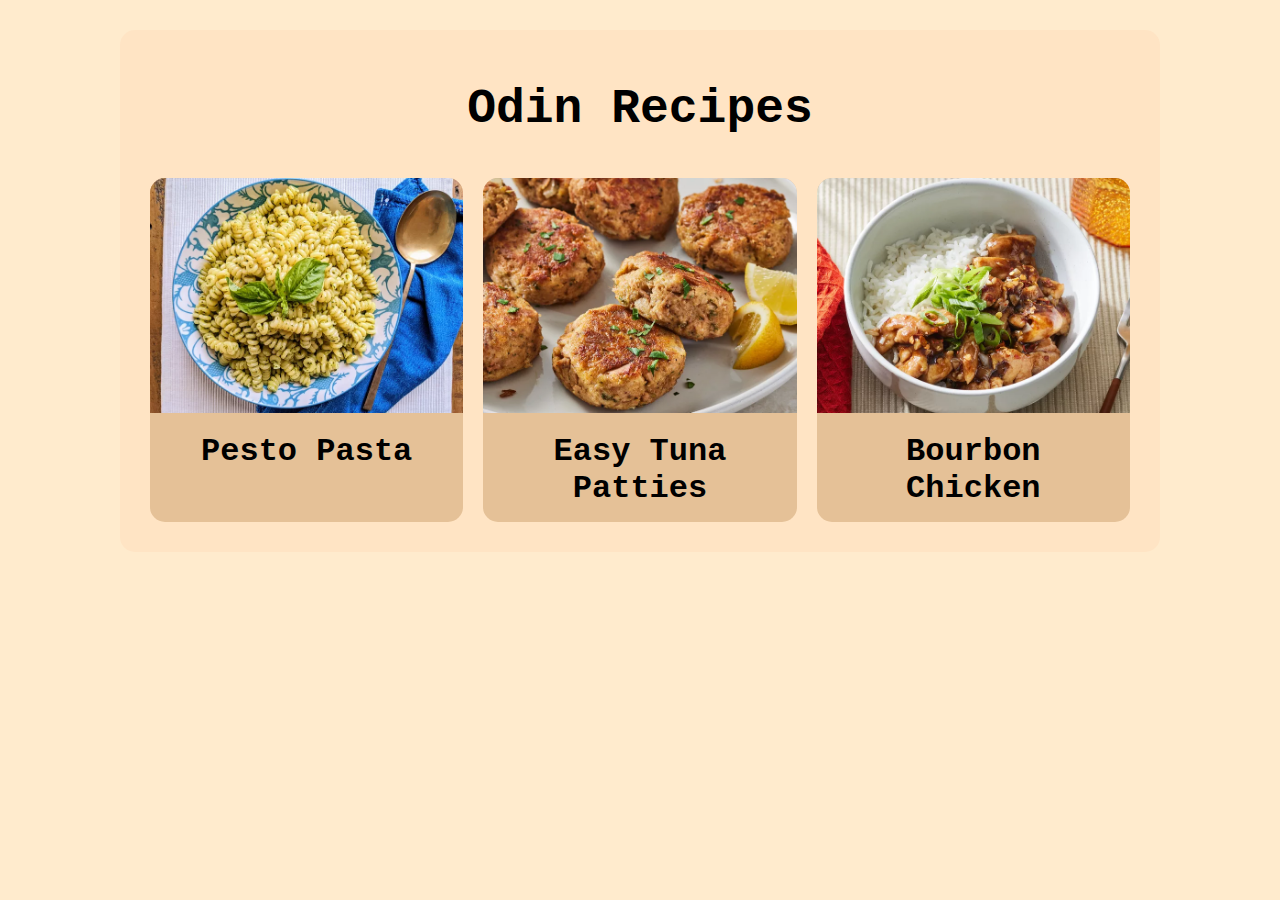
<file: index.html>
<!DOCTYPE html>
<html lang="en">
    <head>
        <title>Odin Recipes</title>
        <meta charset="utf-8">
        <meta name="viewport" content="width=device-width, initial-scale=1.0">
        <link rel="stylesheet" href="./style.css">
    </head>

    <body>
        <h1>Odin Recipes</h1>
        <div class="galary">
            <a href="./recipes/pesto-pasta.html"><img src="./images/pesto-pasta.jpg"><h2>Pesto Pasta</h2></a>
            <a href="./recipes/easy-tuna-patties.html"><img src="./images/easy-tuna-patties.jpg"><h2>Easy Tuna Patties</h2></a>
            <a href="./recipes/bourbon-chicken.html"><img src="./images/bourbon-chicken.jpg"><h2>Bourbon Chicken</h2></a>
        </div>
    </body>
</html>
</file>
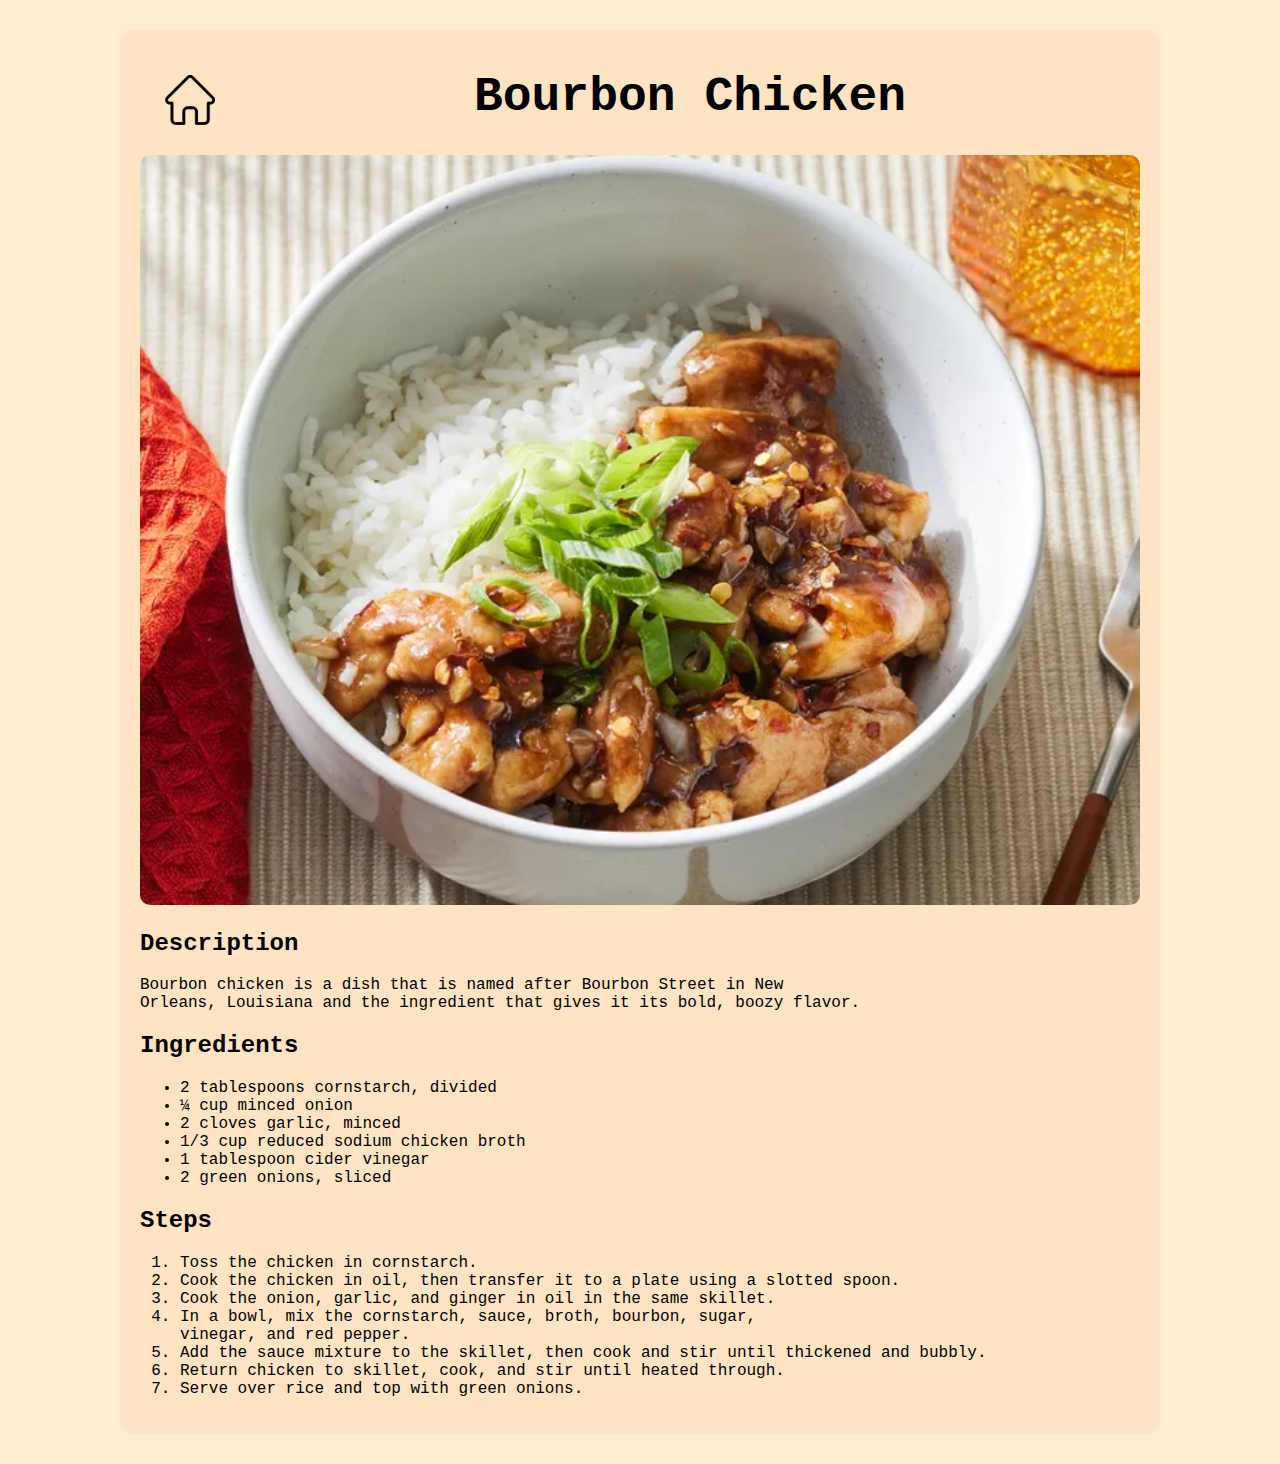
<file: recipes/bourbon-chicken.html>
<!DOCTYPE html>
<html lang="en">
<head>
    <meta charset="UTF-8">
    <meta name="viewport" content="width=device-width, initial-scale=1.0">
    <link rel="stylesheet" href="../style.css">
    <title>Bourbon Chicken</title>
</head>
<body>
    <header class="head">
        <a class="home" href="../index.html"><img class="home-img" src="../images/home.png"></a>
        <h1>Bourbon Chicken</h1>
    </header>
    <img src="../images/bourbon-chicken.jpg">
    <h2>Description</h2> 
    <p>Bourbon chicken is a dish that is named after Bourbon Street in New<br>
    Orleans, Louisiana and the ingredient that gives it its bold, boozy flavor.</p>
    <h2>Ingredients</h2>
    <ul>
        <li>2 tablespoons cornstarch, divided</li>
        <li>¼ cup minced onion</li>
        <li>2 cloves garlic, minced</li>
        <li>1/3 cup reduced sodium chicken broth</li>
        <li>1 tablespoon cider vinegar</li>
        <li>2 green onions, sliced</li>
    </ul>
    <h2>Steps</h2>
    <ol>
        <li>Toss the chicken in cornstarch. </li>
        <li>Cook the chicken in oil, then transfer it to a plate using a slotted spoon.</li>
        <li>Cook the onion, garlic, and ginger in oil in the same skillet.</li>
        <li>In a bowl, mix the cornstarch, sauce, broth, bourbon, sugar, <br>vinegar, and red pepper. </li>
        <li>Add the sauce mixture to the skillet, then cook and stir until thickened and bubbly.</li>
        <li>Return chicken to skillet, cook, and stir until heated through.</li>
        <li>Serve over rice and top with green onions. </li>
    </ol>
</body>
</html>
</file>
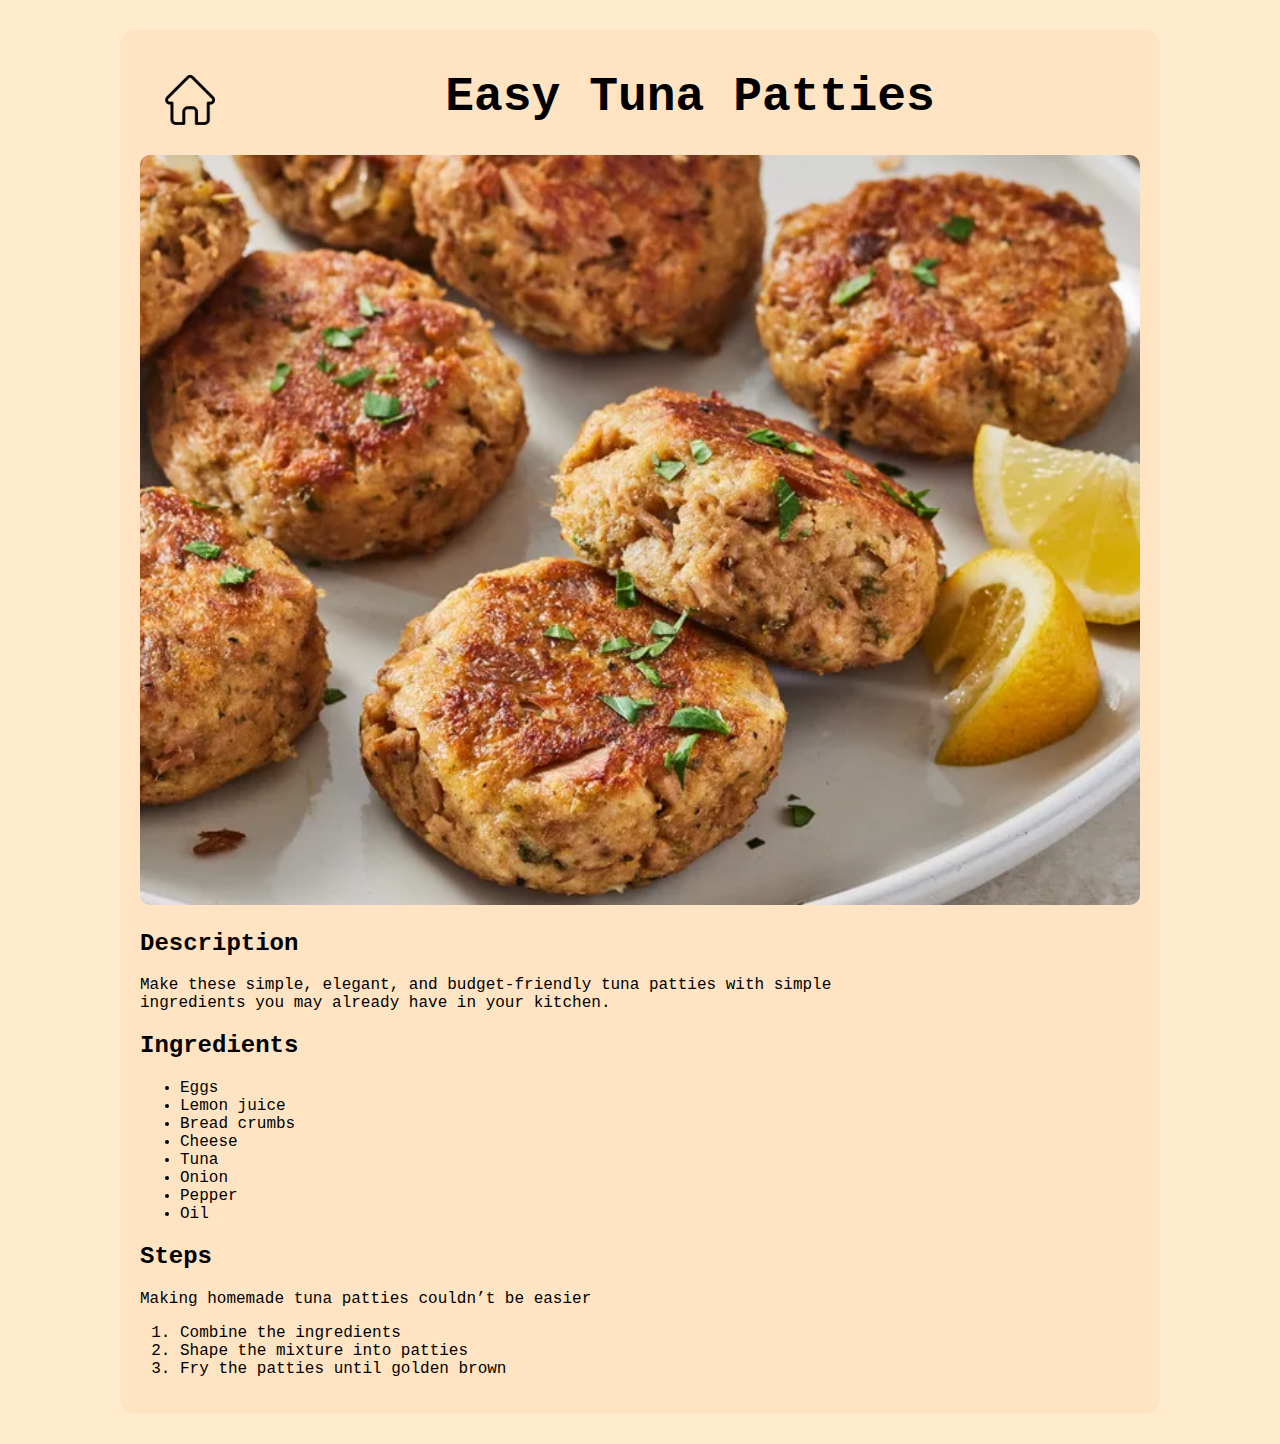
<file: recipes/easy-tuna-patties.html>
<!DOCTYPE html>
<html lang="en">
<head>
    <meta charset="UTF-8">
    <link rel="stylesheet" href="../style.css">
    <title>Easy Tuna Patties</title>
</head>
<body>
    <header class="head">
        <a class="home" href="../index.html"><img class="home-img" src="../images/home.png"></a>
        <h1>Easy Tuna Patties</h1>
    </header>
    <img src="../images/easy-tuna-patties.jpg">
    <h2>Description</h2>
    <p>Make these simple, elegant, and budget-friendly tuna patties with simple<br>
    ingredients you may already have in your kitchen.</p>
    <h2>Ingredients</h2>
    <ul>
        <li>Eggs</li>
        <li>Lemon juice</li>
        <li>Bread crumbs</li>
        <li>Cheese</li>
        <li>Tuna</li>
        <li>Onion</li>
        <li>Pepper</li>
        <li>Oil</li>
    </ul>
    <h2>Steps</h2>
    <p>Making homemade tuna patties couldn’t be easier</p>
    <ol>
        <li>Combine the ingredients</li>
        <li>Shape the mixture into patties</li>
        <li>Fry the patties until golden brown</li>
    </ol>
</body>
</html>
</file>
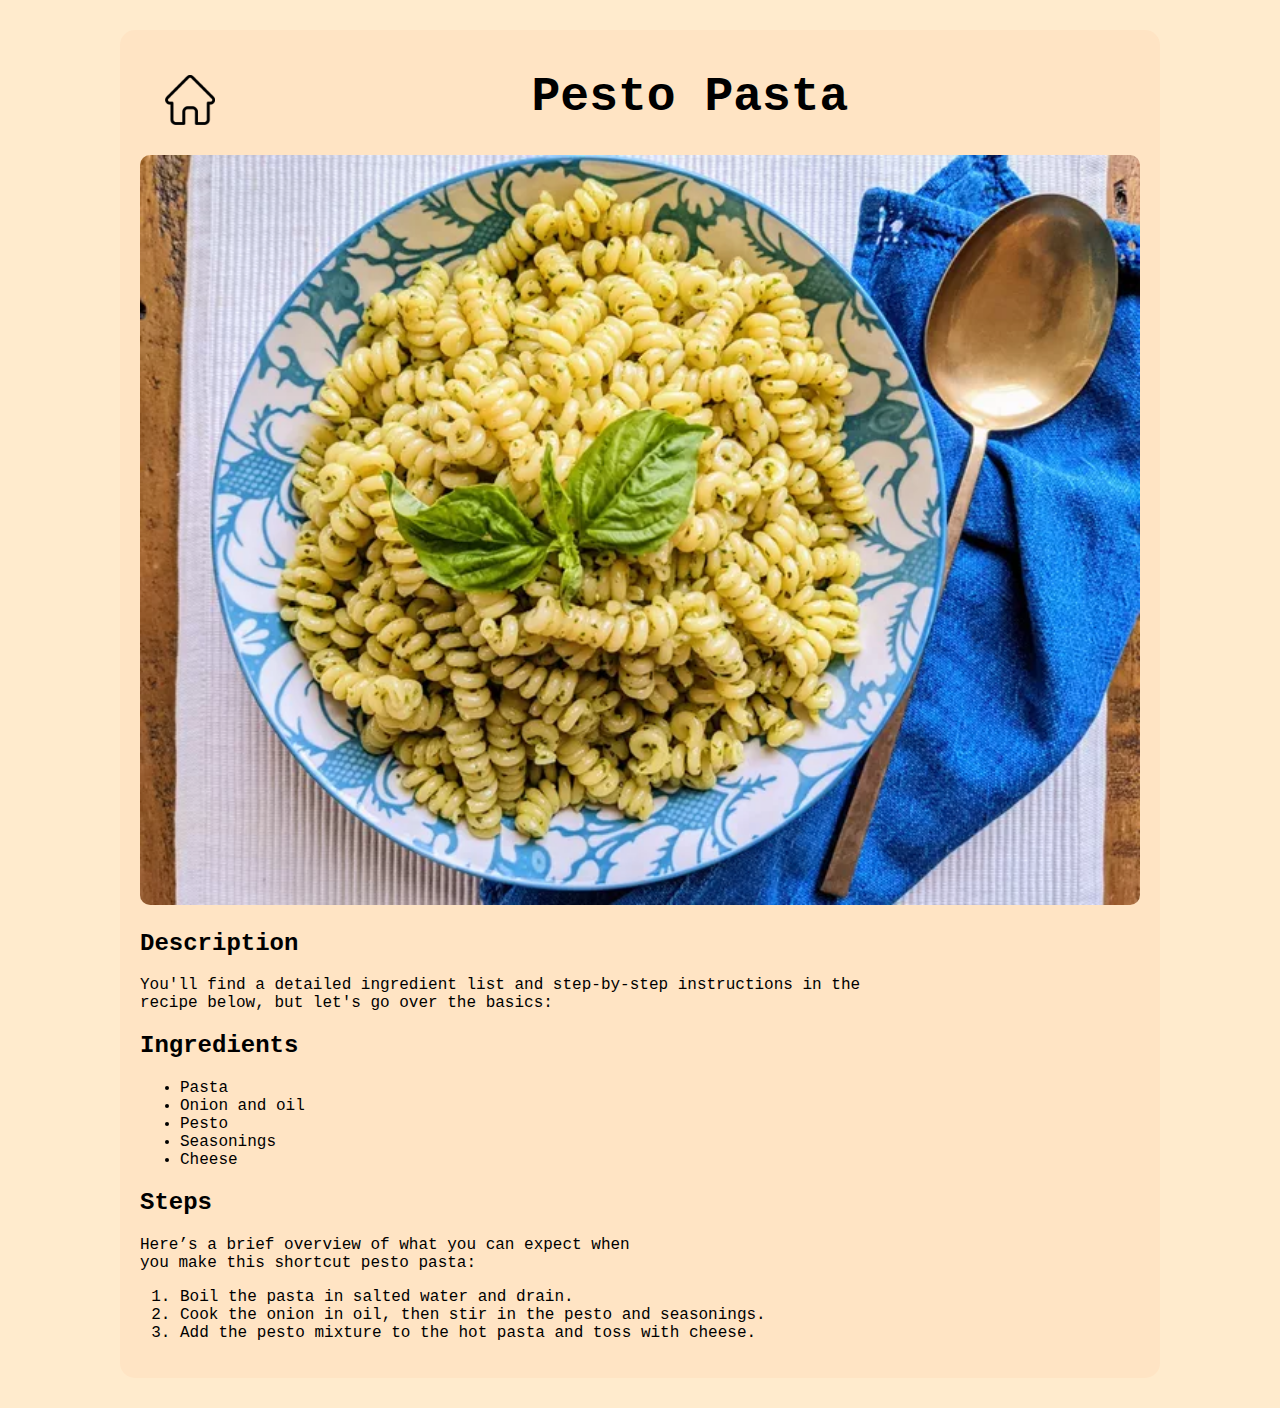
<file: recipes/pesto-pasta.html>
<!DOCTYPE html>
<html lang="en">
    <head>
        <meta charset="UTF-8">
        <link rel="stylesheet" href="../style.css">
        <title>Pesto Pasta</title>
    </head>
    <body>
        <header class="head">
            <a class="home" href="../index.html"><img class="home-img" src="../images/home.png"></a>
            <h1>Pesto Pasta</h1>
        </header>
        <img src="../images/pesto-pasta.jpg" height="512" width="683">
        <h2>Description</h2>
        <p>You'll find a detailed ingredient list and step-by-step instructions in the <br>
        recipe below, but let's go over the basics:</p>
        <h2>Ingredients</h2>
        <ul>
            <li>Pasta</li>
            <li>Onion and oil</li>
            <li>Pesto</li>
            <li>Seasonings</li>
            <li>Cheese</li>
        </ul>
        <h2>Steps</h2>
        <p>Here’s a brief overview of what you can expect when <br>you make this shortcut pesto pasta:</p>
        <ol>
            <li>Boil the pasta in salted water and drain.</li>
            <li>Cook the onion in oil, then stir in the pesto and seasonings.</li>
            <li>Add the pesto mixture to the hot pasta and toss with cheese.</li>
        </ol>
    </body>
</html>
</file>
<file: style.css>
html {
    background-color: blanchedalmond;
}

body {
    font-family: "Courier New";
    max-width: 1000px;
    padding: 20px;
    margin: 30px auto;
    background-color: bisque;
    border-radius: 15px;
}

body > img {
    width: 100%;
    height: auto;
    border-radius: 10px;
}

h1 {
    text-align: center;
    font-size: 3rem;
}

/* Home Screen */

.galary {
    text-align: center;
    display: flex;
    
}

@media screen and (max-width: 800px) {
    .galary {
        flex-direction: column;
    }

    body {
        border-radius: 0px;
        margin: 0 auto;
    }

    html {
        background-color: bisque;
    }

    .home {
        margin: auto;
    }

    .head {
        flex-direction: column;
    }
}

.galary > a {
    background-color: rgb(229, 193, 151);
    margin: 10px;
    border-radius: 15px;
    color: black;
    text-decoration: none;
}

.galary > a > img {
    border-radius: 15px 15px 0px 0px;
    height: auto;
    width: 100%;
}

.galary > a > h2 {
    font-size: 2rem;
    color: black;
    margin: 15px;
}

/* Home Button */

header {
    display: flex;
    flex-direction: row;
}

header > h1 {
    margin: 20px auto;
}

.home {
    width: 10%;
}

.home > img {
    height: auto;
    width: 100%;
    scale: 0.5;
}
</file>
